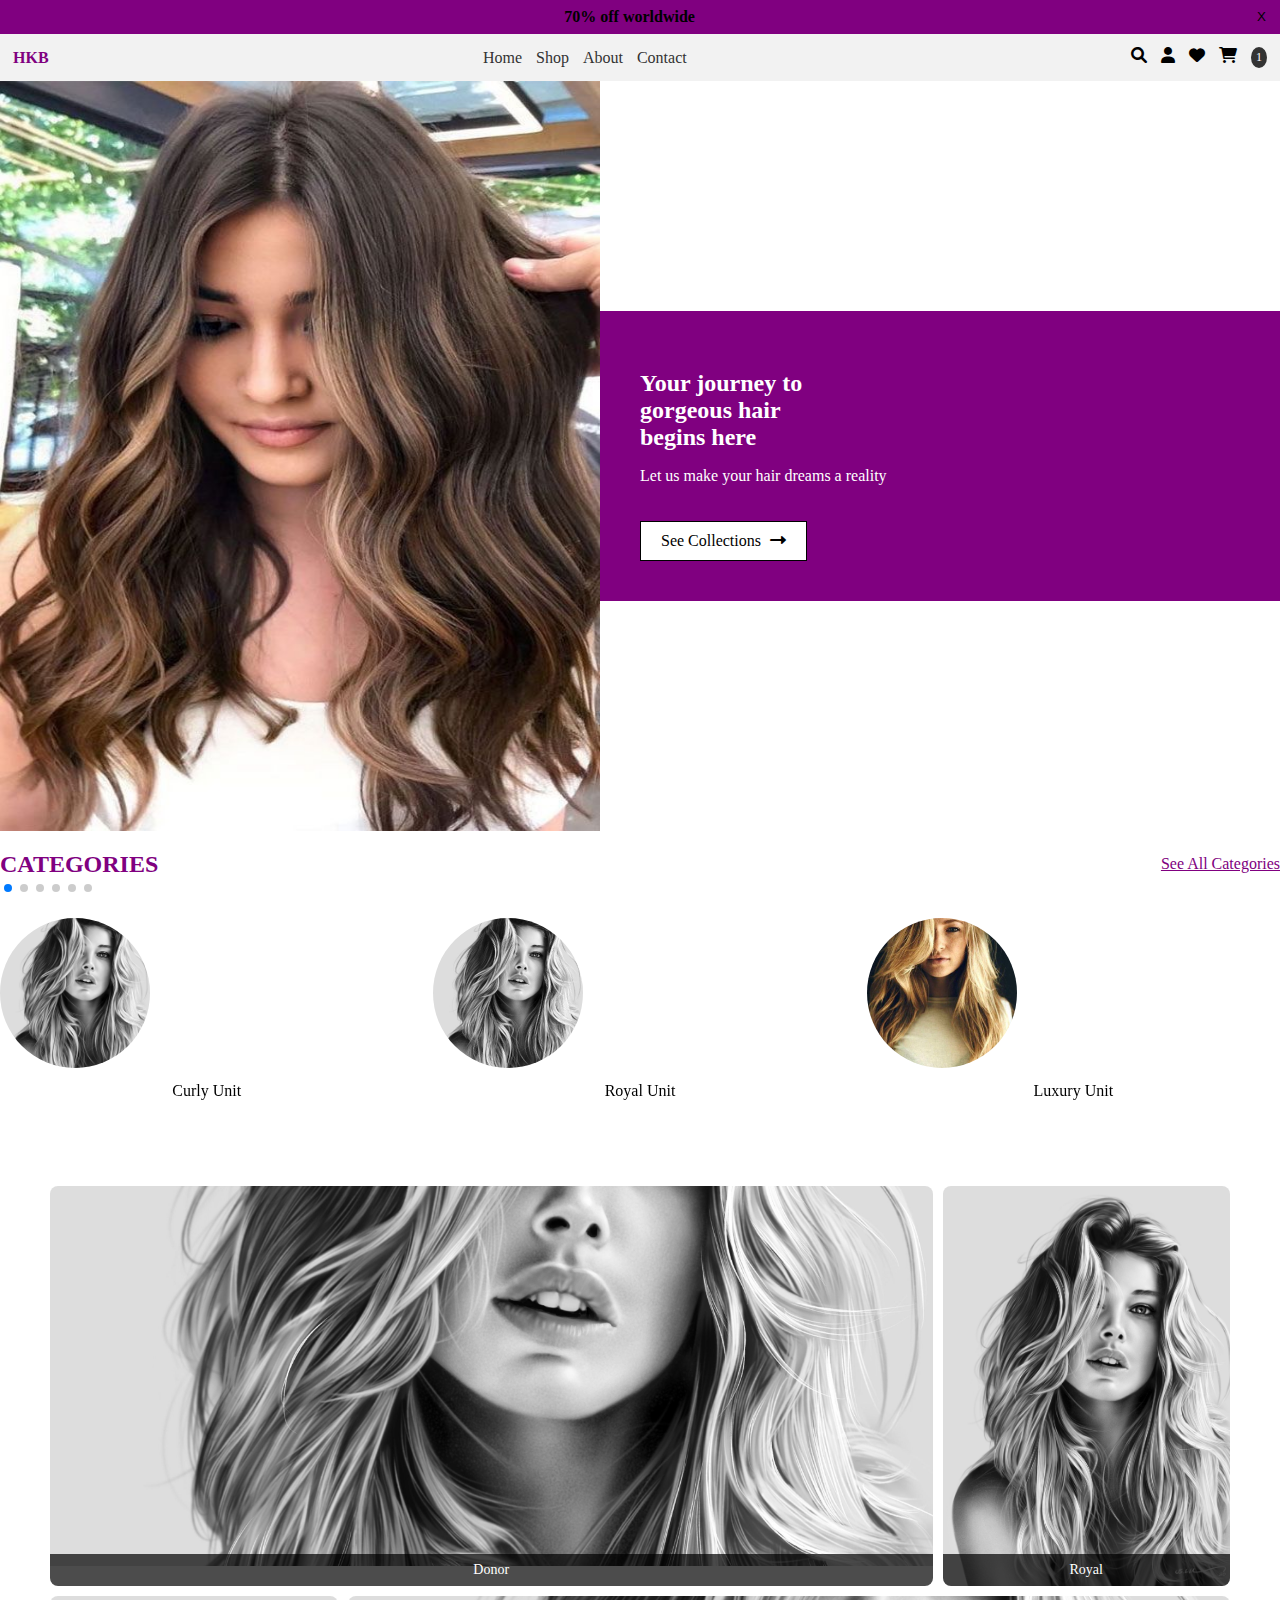
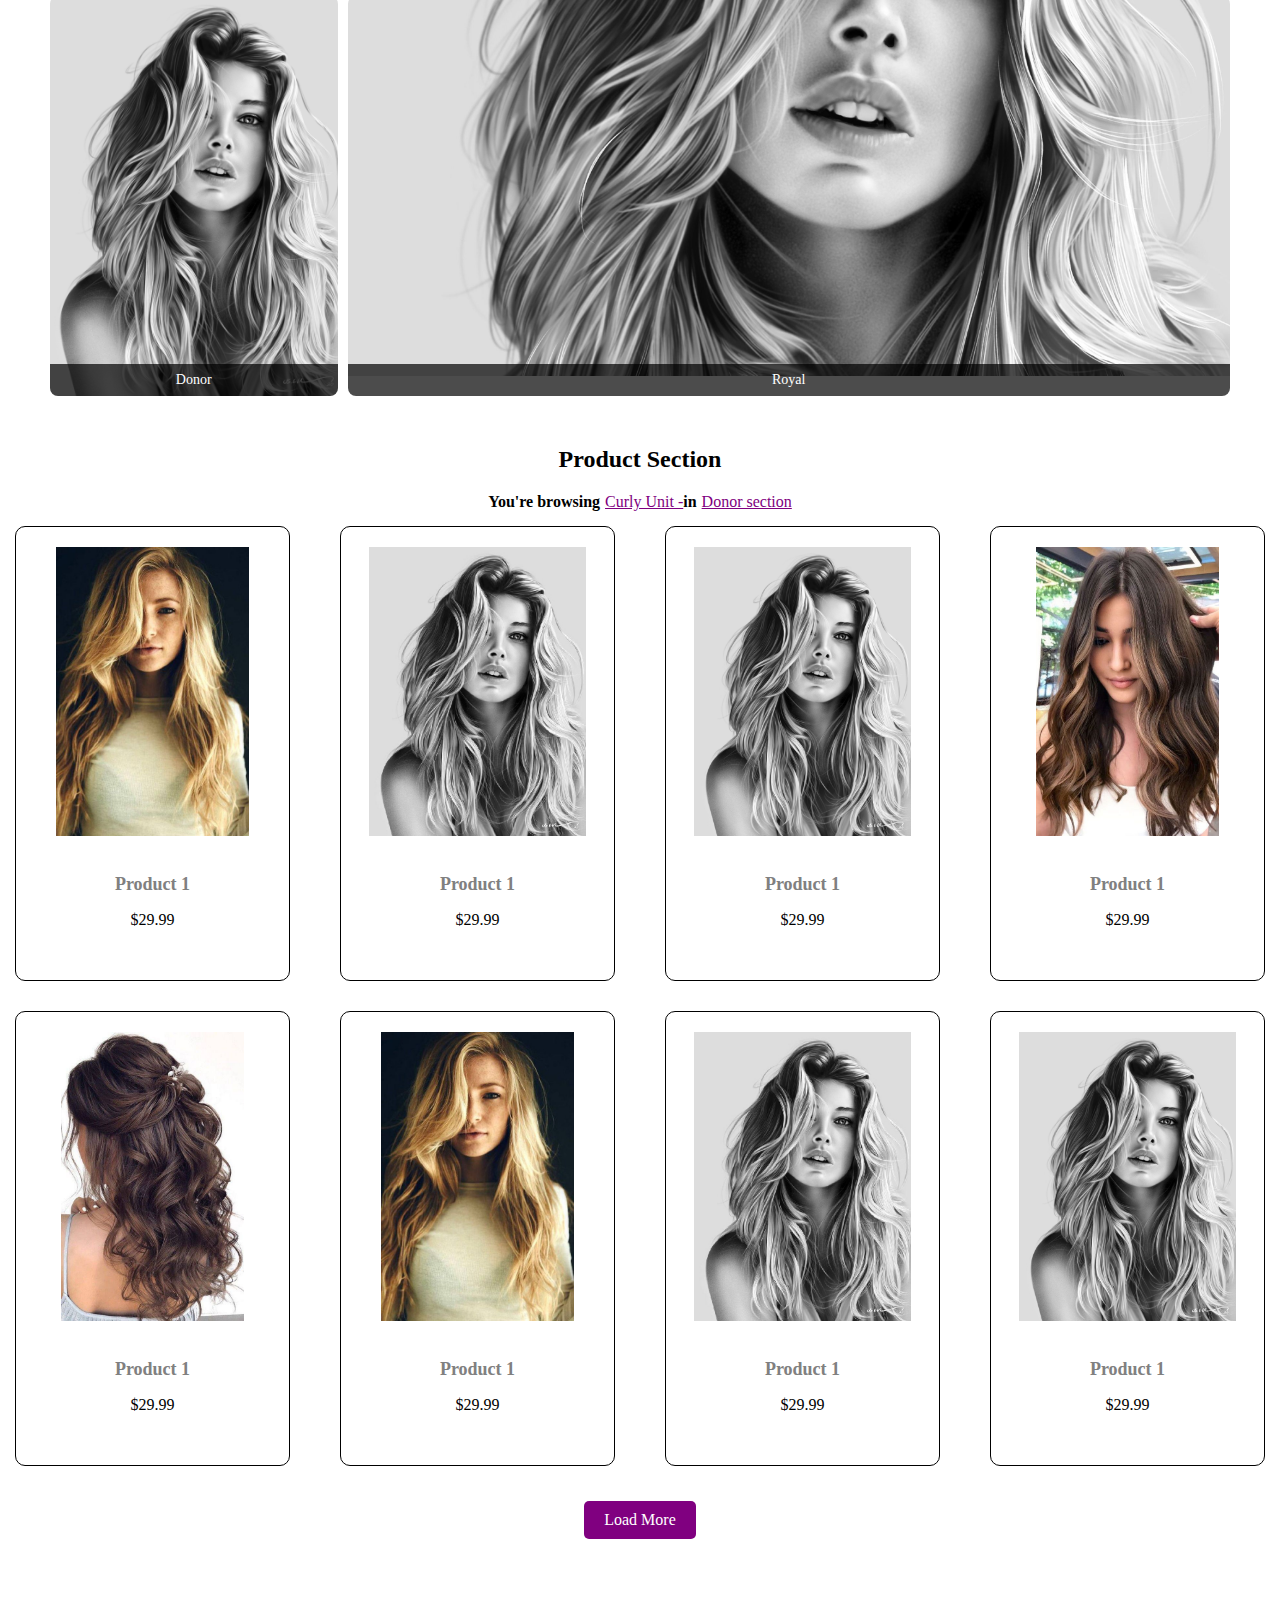
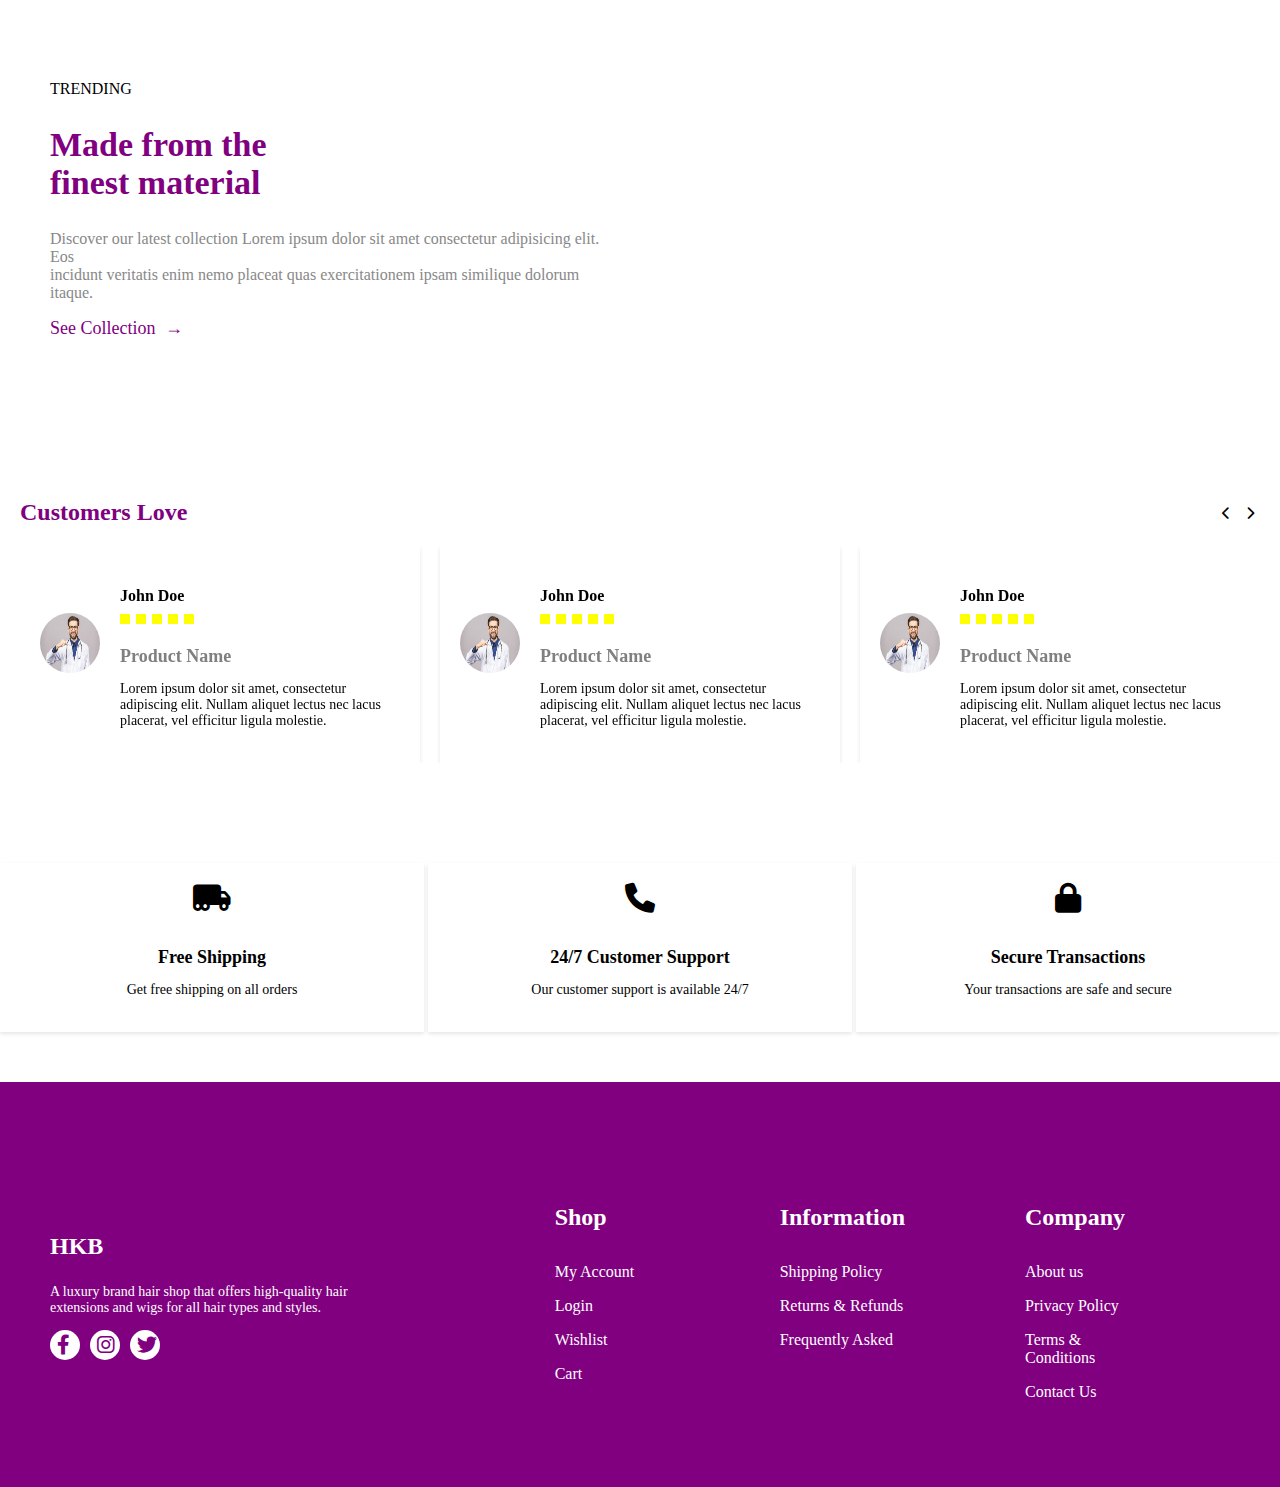
<file: HKB UI/index.html>
<!DOCTYPE html>
<html>
<head>
  <link rel="stylesheet" type="text/css" href="/HKB UI/main.css">
  <link rel="stylesheet" href="https://cdnjs.cloudflare.com/ajax/libs/font-awesome/6.0.0/css/all.min.css">
  <link rel="stylesheet" href="https://unpkg.com/swiper/swiper-bundle.min.css" />
<script src="https://unpkg.com/swiper/swiper-bundle.min.js"></script>

  <title>HKB</title>
</head>
<body>
  <div class="message">
    <span>70% off worldwide</span>
    <button class="close-button">X</button>
  </div>

  <nav>
    <div class="logo">HKB</div>
    <ul class="links">
      <li><a href="#">Home</a></li>
      <li><a href="#">Shop</a></li>
      <li><a href="#">About</a></li>
      <li><a href="#">Contact</a></li>
    </ul>
    <div class="icons">
      <i class="fas fa-search"></i>
      <i class="fas fa-user"></i>
      <i class="fas fa-heart"></i>
      <i class="fas fa-shopping-cart"></i>
      <div class="cart-counter">1</div>
    </div>
  </nav>

  <div class="landing-section">
   <div class="landing-content">
     <div class="image-content">
       <img src="/HKB UI/images/Best & hot hair color trends 2020 _ Wavy dark chocolate.jpg" alt="Hair Image">
     </div>
     <div class="text-content">
      <h2>Your journey to <br> 
         gorgeous hair <br> 
         begins here</h2>
      <p>Let us make your hair dreams a reality</p>
      <a href="#" class="cta-button">See Collections <i class="fas fa-long-arrow-alt-right"></i></a>
    </div>
   </div>
 </div>

 <div class="categories-section">
   
   <div class="section-header">
     <h2 class="category-heading">CATEGORIES</h2>
     <a href="#" class="see-all-link">See All Categories</a>
   </div>
   <div class="swiper-container carousel">
     <div class="swiper-wrapper">
       <div class="swiper-slide carousel-item">
         <a href="#" class="image-link">
           <img src="/HKB UI/images/Beautiful hair style.jpg" alt="Curly Unit">
           <p class="image-description">Curly Unit</p>
         </a>
       </div>
       <div class="swiper-slide carousel-item">
         <a href="#" class="image-link">
           <img src="/HKB UI/images/75b1f053-2493-4609-83cd-c519e1661239.jpg" alt="Royal Unit">
           <p class="image-description">Royal Unit</p>
         </a>
       </div>
       <div class="swiper-slide carousel-item">
         <a href="#" class="image-link">
           <img src="/HKB UI/images/73b13797-bf6a-4b45-8220-bcb6c195b543.jpg" alt="Luxury Unit">
           <p class="image-description">Luxury Unit</p>
         </a>
       </div>
       <div class="swiper-slide carousel-item">
         <a href="#" class="image-link">
           <img src="/HKB UI/images/e1480222-ae6c-4032-b189-533343153018.jpg" alt="Emerald Unit">
           <p class="image-description">Emerald Unit</p>
         </a>
       </div>
       <div class="swiper-slide carousel-item">
         <a href="#" class="image-link">
           <img src="/HKB UI/images/Beautiful hair style.jpg" alt="Donor Unit">
           <p class="image-description">Donor Unit</p>
         </a>
       </div>
       <div class="swiper-slide carousel-item">
         <a href="#" class="image-link">
           <img src="/HKB UI/images/e1480222-ae6c-4032-b189-533343153018.jpg" alt="Brown Unit">
           <p class="image-description">Brown Unit</p>
         </a>
       </div>
     </div>

   </div>
 </div>


 <div class="category-extension">
   <div class="section-header">
     <!-- <h2 class="section-heading">Next Section</h2> -->
   </div>
   <div class="image-grid">
     <div class="image-item large-item">
       <img src="/HKB UI/images/Beautiful hair style.jpg" alt="Category 1">
       <div class="category-name">Donor</div>
     </div>
     <div class="image-item small-item">
       <img src="/HKB UI/images/Beautiful hair style.jpg" alt="Category 2">
       <div class="category-name">Royal</div>
     </div>
     <div class="image-item small-item">
       <img src="/HKB UI/images/Beautiful hair style.jpg" alt="Category 3">
       <div class="category-name">Donor</div>
     </div>
     <div class="image-item large-item">
       <img src="/HKB UI/images/Beautiful hair style.jpg" alt="Category 4">
       <div class="category-name">Royal</div>
     </div>
   </div>
   
 </div>
 
 <section class="product-section">
  <h2 class="section-title">Product Section</h2>
  <div class="dropdown-container">
    <span class="dropdown-label">You're browsing </span>
    <div class="dropdown">
      <span class="dropdown-selected">Curly Unit - </span>
      <ul class="dropdown-options">
        <li class="dropdown-option">Curly Unit</li>
        <li class="dropdown-option">Straight Unit</li>
        <li class="dropdown-option">Wavy Unit</li>
      </ul>
    </div>


    <span class="dropdown-label">  in </span>
    <div class="dropdown">
      <span class="dropdown-selected">Donor section</span>
      <ul class="dropdown-options">
        <li class="dropdown-option">Royal</li>
        <li class="dropdown-option">Everyday</li>
        <li class="dropdown-option">Luxury</li>
      </ul>
    </div>


  </div>
  <div class="product-grid">
    <div class="product-item">
      <img src="/HKB UI/images/73b13797-bf6a-4b45-8220-bcb6c195b543.jpg" alt="Product 1" />
      <div class="product-info">
        <h3 class="product-name">Product 1</h3>
        <p class="product-amount">$29.99</p>
      </div>
    </div>

    <div class="product-item">
      <img src="/HKB UI/images/75b1f053-2493-4609-83cd-c519e1661239.jpg" alt="Product 1" />
      <div class="product-info">
        <h3 class="product-name">Product 1</h3>
        <p class="product-amount">$29.99</p>
      </div>
    </div>

    <div class="product-item">
      <img src="/HKB UI/images/Beautiful hair style.jpg" alt="Product 1" />
      <div class="product-info">
        <h3 class="product-name">Product 1</h3>
        <p class="product-amount">$29.99</p>
      </div>
    </div>

    <div class="product-item">
      <img src="/HKB UI/images/Best & hot hair color trends 2020 _ Wavy dark chocolate.jpg" alt="Product 1" />
      <div class="product-info">
        <h3 class="product-name">Product 1</h3>
        <p class="product-amount">$29.99</p>
      </div>
    </div>
    <!-- Add more product items here -->
  </div>
  <div class="product-grid">
    <!-- Add the remaining product items here -->
    <div class="product-item">
      <img src="/HKB UI/images/e1480222-ae6c-4032-b189-533343153018.jpg" alt="Product 1" />
      <div class="product-info">
        <h3 class="product-name">Product 1</h3>
        <p class="product-amount">$29.99</p>
      </div>
    </div>
    <div class="product-item">
      <img src="/HKB UI/images/73b13797-bf6a-4b45-8220-bcb6c195b543.jpg" alt="Product 1" />
      <div class="product-info">
        <h3 class="product-name">Product 1</h3>
        <p class="product-amount">$29.99</p>
      </div>
    </div>
    <div class="product-item">
      <img src="/HKB UI/images/75b1f053-2493-4609-83cd-c519e1661239.jpg" alt="Product 1" />
      <div class="product-info">
        <h3 class="product-name">Product 1</h3>
        <p class="product-amount">$29.99</p>
      </div>
    </div>
    <div class="product-item">
      <img src="/HKB UI/images/Beautiful hair style.jpg" alt="Product 1" />
      <div class="product-info">
        <h3 class="product-name">Product 1</h3>
        <p class="product-amount">$29.99</p>
      </div>
    </div>
  </div>
  <div class="button-container">
    <a href="#" class="action-button">Load More</a>
  </div>
</section>

<section class="trending-section">
  <div class="trending-content">
    <div class="text-container">
      <p>TRENDING</p>
      <h2 class="trending-heading">Made from the <br>
         finest material</h2>
      <p class="trending-subtext">Discover our latest collection Lorem ipsum dolor sit amet consectetur adipisicing elit. Eos <br>
         incidunt veritatis enim nemo placeat quas exercitationem ipsam similique dolorum itaque.</p>
      <a href="#" class="see-collection-btn">See Collection <span class="arrow">&rarr;</span></a>
    </div>
  </div>
  <div class="image-container">
    <!-- <img src="/HKB UI/images/about-img.jpg" alt="Image 1" class="top-image" /> -->
    <!-- <img src="/HKB UI/images/about-img.jpg" alt="Image 2" class="bottom-image" /> -->
  </div>
</section>

<section class="customer-review-section">
  <div class="header">
    <h2>Customers Love</h2>
    <div class="slider-navigation">
      <button class="prev-btn"><i class="fas fa-chevron-left"></i></button>
      <button class="next-btn"><i class="fas fa-chevron-right"></i></button>
    </div>
  </div>
  <div class="swiper-container">
    <div class="swiper-wrapper">
      <div class="swiper-slide">
        <div class="customer-card">
          <div class="customer-image">
            <img src="/HKB UI/images/Closeup Portrait Of A Dentist Holding A Toothbrush, Isolated.jpg" alt="Customer Image">
          </div>
          <div class="customer-details">
            <h4 class="customer-name">John Doe</h4>
            <div class="star-rating">
              <span class="star-icon"></span>
              <span class="star-icon"></span>
              <span class="star-icon"></span>
              <span class="star-icon"></span>
              <span class="star-icon"></span>
            </div>
            <p class="product-name">Product Name</p>
            <p class="comment">Lorem ipsum dolor sit amet, consectetur adipiscing elit. Nullam aliquet lectus nec lacus placerat, vel efficitur ligula molestie.</p>
          </div>
        </div>
      </div>
      
      <!-- Add more customer cards here -->
      <div class="swiper-slide">
        <div class="customer-card">
          <div class="customer-image">
            <img src="/HKB UI/images/Closeup Portrait Of A Dentist Holding A Toothbrush, Isolated.jpg" alt="Customer Image">
          </div>
          <div class="customer-details">
            <h4 class="customer-name">John Doe</h4>
            <div class="star-rating">
              <span class="star-icon"></span>
              <span class="star-icon"></span>
              <span class="star-icon"></span>
              <span class="star-icon"></span>
              <span class="star-icon"></span>
            </div>
            <p class="product-name">Product Name</p>
            <p class="comment">Lorem ipsum dolor sit amet, consectetur adipiscing elit. Nullam aliquet lectus nec lacus placerat, vel efficitur ligula molestie.</p>
          </div>
        </div>
      </div>
      <div class="swiper-slide">
        <div class="customer-card">
          <div class="customer-image">
            <img src="/HKB UI/images/Closeup Portrait Of A Dentist Holding A Toothbrush, Isolated.jpg" alt="Customer Image">
          </div>
          <div class="customer-details">
            <h4 class="customer-name">John Doe</h4>
            <div class="star-rating">
              <span class="star-icon"></span>
              <span class="star-icon"></span>
              <span class="star-icon"></span>
              <span class="star-icon"></span>
              <span class="star-icon"></span>
            </div>
            <p class="product-name">Product Name</p>
            <p class="comment">Lorem ipsum dolor sit amet, consectetur adipiscing elit. Nullam aliquet lectus nec lacus placerat, vel efficitur ligula molestie.</p>
          </div>
        </div>
      </div>
      <div class="swiper-slide">
        <div class="customer-card">
          <div class="customer-image">
            <img src="/HKB UI/images/Closeup Portrait Of A Dentist Holding A Toothbrush, Isolated.jpg" alt="Customer Image">
          </div>
          <div class="customer-details">
            <h4 class="customer-name">John Doe</h4>
            <div class="star-rating">
              <span class="star-icon"></span>
              <span class="star-icon"></span>
              <span class="star-icon"></span>
              <span class="star-icon"></span>
              <span class="star-icon"></span>
            </div>
            <p class="product-name">Product Name</p>
            <p class="comment">Lorem ipsum dolor sit amet, consectetur adipiscing elit. Nullam aliquet lectus nec lacus placerat, vel efficitur ligula molestie.</p>
          </div>
        </div>
      </div>
      <div class="swiper-slide">
        <div class="customer-card">
          <div class="customer-image">
            <img src="/HKB UI/images/Closeup Portrait Of A Dentist Holding A Toothbrush, Isolated.jpg" alt="Customer Image">
          </div>
          <div class="customer-details">
            <h4 class="customer-name">John Doe</h4>
            <div class="star-rating">
              <span class="star-icon"></span>
              <span class="star-icon"></span>
              <span class="star-icon"></span>
              <span class="star-icon"></span>
              <span class="star-icon"></span>
            </div>
            <p class="product-name">Product Name</p>
            <p class="comment">Lorem ipsum dolor sit amet, consectetur adipiscing elit. Nullam aliquet lectus nec lacus placerat, vel efficitur ligula molestie.</p>
          </div>
        </div>
      </div>
      <div class="swiper-slide">
        <div class="customer-card">
          <div class="customer-image">
            <img src="/HKB UI/images/Closeup Portrait Of A Dentist Holding A Toothbrush, Isolated.jpg" alt="Customer Image">
          </div>
          <div class="customer-details">
            <h4 class="customer-name">John Doe</h4>
            <div class="star-rating">
              <span class="star-icon"></span>
              <span class="star-icon"></span>
              <span class="star-icon"></span>
              <span class="star-icon"></span>
              <span class="star-icon"></span>
            </div>
            <p class="product-name">Product Name</p>
            <p class="comment">Lorem ipsum dolor sit amet, consectetur adipiscing elit. Nullam aliquet lectus nec lacus placerat, vel efficitur ligula molestie.</p>
          </div>
        </div>
      </div>
    </div>
    <div class="swiper-pagination"></div> <!-- Pagination element -->

  </div>
  <div class="swiper-pagination"></div> <!-- Pagination element -->

</section>

<div class="perks-section">
  <div class="perks-card">
    <i class="fas fa-truck-moving"></i>
    <h4 class="perk-title">Free Shipping</h4>
    <p class="perk-description">Get free shipping on all orders</p>
  </div>
  <div class="perks-card">
    <i class="fas fa-phone"></i>
    <h4 class="perk-title">24/7 Customer Support</h4>
    <p class="perk-description">Our customer support is available 24/7</p>
  </div>
  <div class="perks-card">
    <i class="fas fa-lock"></i>
    <h4 class="perk-title">Secure Transactions</h4>
    <p class="perk-description">Your transactions are safe and secure</p>
  </div>
</div>

<footer>
  <div class="footer-content">
    <div class="logo-section">
      <h3 class="logo-text">HKB</h3>
      <p class="subtext">A luxury brand hair shop that offers high-quality hair  <br>
      extensions and wigs for all hair types and styles.</p>
      <div class="social-media-section">
        <a href="#" class="social-icon"><i class="fab fa-facebook-f"></i></a>
        <a href="#" class="social-icon"><i class="fab fa-instagram"></i></a>
        <a href="#" class="social-icon"><i class="fab fa-twitter"></i></a>
      </div>
    </div>
    
    <div class="navigation-section">
      <div class="column">
        <h4 class="column-title">Shop</h4>
        <p class="column-text">My Account</p>
        <p class="column-text">Login</p>
        <p class="column-text">Wishlist</p>
        <p class="column-text">Cart</p>

      </div>
      <div class="column">
        <h4 class="column-title">Information</h4>
        <p class="column-text">Shipping Policy</p>
        <p class="column-text">Returns & Refunds</p>
        <p class="column-text">Frequently Asked</p>

      </div>
      <div class="column">
        <h4 class="column-title">Company</h4>
        <p class="column-text">About us</p>
        <p class="column-text">Privacy Policy</p>
        <p class="column-text">Terms & Conditions</p>
        <p class="column-text">Contact Us</p>

      </div>
    </div>
  </div>
</footer>


 <script src="/HKB UI/javascript.js"></script>
</body>
</html>
</file>
<file: HKB UI/main.css>
/* Reset some default styles */
body, ul {
   margin: 0;
   padding: 0;
 }
 
 /* Message styles */
 .message {
   background-color: purple;
   padding: 8px;
   text-align: center;
 }
 
 .message span {
   font-weight: bold;
 }
 
 .close-button {
   float: right;
   border: none;
   background-color: transparent;
   cursor: pointer;
 }
 
 /* Navigation bar styles */
 nav {
   background-color: #f2f2f2;
   display: flex;
   align-items: center;
   padding: 13px;
 }
 
 .logo {
   margin-right: auto;
   font-weight: bold;
   color: purple;
 }
 
 .links li {
   display: inline-block;
   margin-right: 10px;
 }
 
 .links a {
   text-decoration: none;
   color: #333;
 }
 
 .icons {
   margin-left: auto;
 }
 
 .cart-counter {
   display: inline-block;
   background-color: #333;
   color: #fff;
   padding: 3px 5px;
   border-radius: 50%;
   font-size: 12px;
 }
 


.landing-section {
   background-color: #fff;
   margin-top: 0;
 }
 
 .landing-content {
   display: flex;
   height: 750px;
 }
 
 .text-content {
   flex-basis: 50%;
   padding: 40px;
   background-color: purple;
   color: #fff;
   align-self: center;
 }
 
 .text-content h2 {
   font-weight: bold;
   margin-bottom: 10px;
 }
 
 .image-content {
   flex-basis: 50%;
   /* height: 750px; */
 }
 
 .image-content img {
   width: 100%;
   height: 750px;
 } 
 
 .icons i {
   margin-right: 10px;
 }
 
 
 .cta-button {
   display: inline-block;
   background-color: #fff;
   color: #000;
   padding: 10px 20px;
   border: 1px solid #000;
   text-decoration: none;
   margin-top: 20px;
 }
 
 .cta-button i {
   margin-left: 5px;
 }
 
 
.category-heading{
   color: purple;
}
.carousel {
   display: flex;
   overflow-x: scroll;
   scroll-snap-type: x mandatory;
   padding-bottom: 10px;
 }
 
 .carousel-inner {
   display: flex;
   flex-wrap: nowrap;
 }
 
 .carousel-item {
   flex-shrink: 0;
   display: flex;
   margin-right: 20px;
   align-items: center;
   scroll-snap-align: start;
 }
 
 .carousel-item img {
   width: 150px;
   height: 150px;
   object-fit: cover;
   border-radius: 50%;
 }
 
 .image-description {
   margin-top: 10px;
   text-align: center;
 }
 
 .image-link {
   text-decoration: none;
   color: inherit;
 }

.section-header {
   display: flex;
   align-items: center;
   justify-content: space-between;
   margin-bottom: 20px;
 }
 
 .see-all-link {
   color: purple;
   text-decoration: underline;
   margin-left: auto;
 }
 
 .category-extension {
   margin-top: 40px;
   padding: 0 50px;
   overflow-x: hidden;
 }
 
 .section-header {
   text-align: center;
   margin-bottom: 20px;
 }
 
 .section-heading {
   font-size: 24px;
   color: purple;
 }
 
 .image-section{
  display: flex;
  justify-content: center;
 }

 .image-grid {
  display: grid;
  grid-template-columns: repeat(4, 1fr);
  grid-template-rows: repeat(2, 1fr);
  gap: 10px; 
  max-width: 1400px; /* Adjust the max-width as desired */
  margin: 0 auto; 
}

.image-item {
  position: relative;
  border-radius: 8px;
  overflow: hidden;
  height: 400px;
}

.image-item img {
  display: block;
  width: 100%;
  height: 100%;
  object-fit: cover;
}

.large-item {
  grid-column: span 3;
  grid-row: span 1; /* Adjust the grid-row to span 1 row instead of 2 */
}

.large-item img {
  height: calc(100% - 20px); /* Adjust the height difference as needed */
  object-fit: cover;
}
 
 .category-name {
   position: absolute;
   bottom: 0;
   left: 0;
   right: 0;
   background-color: rgba(0, 0, 0, 0.7);
   color: white;
   padding: 8px;
   text-align: center;
   font-size: 14px;
 }
 
 .button-container {
   text-align: center;
   margin-top: 20px;
 }
 
 .action-button {
   display: inline-block;
   padding: 10px 20px;
   background-color: purple;
   color: white;
   text-decoration: none;
   border-radius: 5px;
   font-size: 16px;
 }
 
 .swiper-container {
  width: 100%;
  overflow: hidden;
}

.product-section {
  margin-top: 50px; /* Adjust the margin as needed */
  text-align: center;
}

.section-title {
  font-size: 24px; /* Adjust the font size as needed */
  margin-bottom: 20px; /* Adjust the margin as needed */
}

.product-grid {
  display: flex;
  justify-content: center;
  /* flex-wrap: wrap; */
  gap: 20px; /* Adjust the spacing between the images as needed */
}

.product-grid:first-of-type {
  margin-bottom: 10px; /* Adjust the margin as needed */
}

.product-item {
  display: flex;
  flex-direction: column;
  align-items: center;
  width: 310px; /* Adjust the width as needed */
  height: 413px; /* Adjust the height as needed */
  padding: 20px;
  border: 1px solid #000;
  border-radius: 10px;
  margin: 15px;
}

.product-item img {
  width: 100%;
  height: auto;
  max-height: 70%;   /*this and value for fit*/
  object-fit: contain;
}

.product-info {
  margin-top: 20px; /* Adjust the margin as needed */
  text-align: center;
}

.product-name{
  font-size: 18px;
  font-weight: bold;
}

.product-amount{
  font-size: 16px;
}

.dropdown-container {
  margin-top: 10px; /* Adjust the margin as needed */
  display: flex;
  justify-content: center;
  align-items: center;
}

.dropdown-label {
  font-weight: bold;
  text-decoration: none;
  margin-right: 5px; /* Adjust the margin as needed */
}

.dropdown {
  position: relative;
  display: inline-block;
}

.dropdown-selected {
  cursor: pointer;
  text-decoration: underline;
  color: purple;
}

.dropdown-options {
  position: absolute;
  top: 100%;
  left: 0;
  display: none;
  list-style: none;
  padding: 5px;
  margin: 0;
  background-color: #fff;
  border: 1px solid #ccc;
  z-index: 1;
}

.dropdown-option {
  cursor: pointer;
  text-decoration: underline;
  padding: 5px;
}

.dropdown:hover .dropdown-options {
  display: block;
}

.trending-section {
  display: flex;
  justify-content: space-between;
  align-items: center;
  margin-top: 75px;
}

.trending-content {
  flex: 1;
  background-color: #fff;
  padding: 35px;
  margin: 15px;
}

.text-container {
  margin-right: 20px;
}

.trending-heading {
  font-size: 34px;
  font-weight: bold;
  color: purple;
}

.trending-subtext {
  font-size: 16px;
  color: #888;
}

.see-collection-btn {
  display: inline-block;
  background: none;
  border: none;
  color: purple;
  font-size: 18px;
  cursor: pointer;
  text-decoration: none;
}

.arrow {
  margin-left: 5px;
}

.image-container {
  flex: 1;
  position: relative;
  /* overflow: hidden; */
}

.top-image {
  position: absolute;
  top: 50%;
  left: 0;
  transform: translateY(-50%);
  width: 100%;
  max-height: calc(100vh - 200px);
  height: auto;
  z-index: 1;
}

.bottom-image {
  position: relative;
  top: 30%;
  left: 30%;
  width: 100%;
  height: auto;

  /* margin-top: -50%; */
}

.customer-review-section {
  padding: 20px;
  margin-top: 70px;
}

.header {
  display: flex;
  justify-content: space-between;
  align-items: center;
}

.customer-review-section .header h2{
  color: purple;
}

.slider-navigation button {
  background-color: transparent;
  border: none;
  cursor: pointer;
}

.slider-container {
  overflow: hidden;
}

.slider-track {
  display: flex;
}

.customer-card {
  display: flex;
  align-items: center;
  padding: 20px;
  background-color: #fff;
  box-shadow: 0 2px 4px rgba(0, 0, 0, 0.1);
}

.customer-image img {
  width: 60px;
  height: 60px;
  border-radius: 50%;
  margin-bottom: 20px;
}

.customer-details {
  margin-left: 20px;
}

.customer-name {
  margin-bottom: 5px;
}

.star-rating {
  color: yellow;
  margin-bottom: 5px;
}

.star-icon {
  display: inline-block;
  margin-right: 2px;
  width: 10px;
  height: 10px;
  background-color: yellow;
}

.product-name {
  margin-bottom: 5px;
  font-weight: bold;
  color: grey;
}

.comment {
  font-size: 14px;
}

.swiper-pagination {
  position: fixed;
  align-content: center;
  left: 50%;
  transform: translateX(-50%);
  bottom: 10px;
  display: flex;
}

.swiper-pagination-bullet {
  width: 10px;
  height: 10px;
  background-color: #999;
  border-radius: 50%;
  margin: 0 5px;
  cursor: pointer;
}

.swiper-pagination-bullet-active {
  background-color: purple;
}


.perks-section {
  display: flex;
  justify-content: space-between;
  margin-top: 80px;
}

.perks-card {
  flex-basis: 30%;
  padding: 20px;
  background-color: #fff;
  text-align: center;
  box-shadow: 0 2px 4px rgba(0, 0, 0, 0.1);
}

.perks-card i {
  font-size: 30px;
  margin-bottom: 10px;
}

.perk-title {
  font-size: 18px;
  margin-bottom: 10px;
}

.perk-description {
  font-size: 14px;
}

footer {
  background-color: purple;
  padding: 20px;
  color: white;
  margin-top: 50px;
}

.footer-content {
  display: flex;
  flex-wrap: wrap;
  justify-content: space-between;
  align-items: center;
}

.logo-section {
  text-align: left;
  padding: 15px;
  margin: 15px;
}

.logo-text {
  font-size: 24px;
  font-weight: bold;
}

.subtext {
  font-size: 14px;
  margin-top: 5px;
}

.social-media-section {
  display: flex;
  gap: 10px;
}

.social-icon {
  font-size: 20px;
  height: 30px;
  width: 30px;
  border-radius: 50%;
  background-color: white;
}

.social-icon i{
  color: purple;
  margin-top: 5px;
  margin-left: 7px;
}

.navigation-section {
  display: flex;
  padding-right: 80px;
  gap: 20px;
  margin-top: 20px;
}

.column {
  flex-basis: 33.33%;
  margin: 50px;
}

.column-title {
  font-weight: bold;
  font-size: 24px;
}

.column-text {
  margin-top: 5px;
  cursor: pointer;
}
</file>
